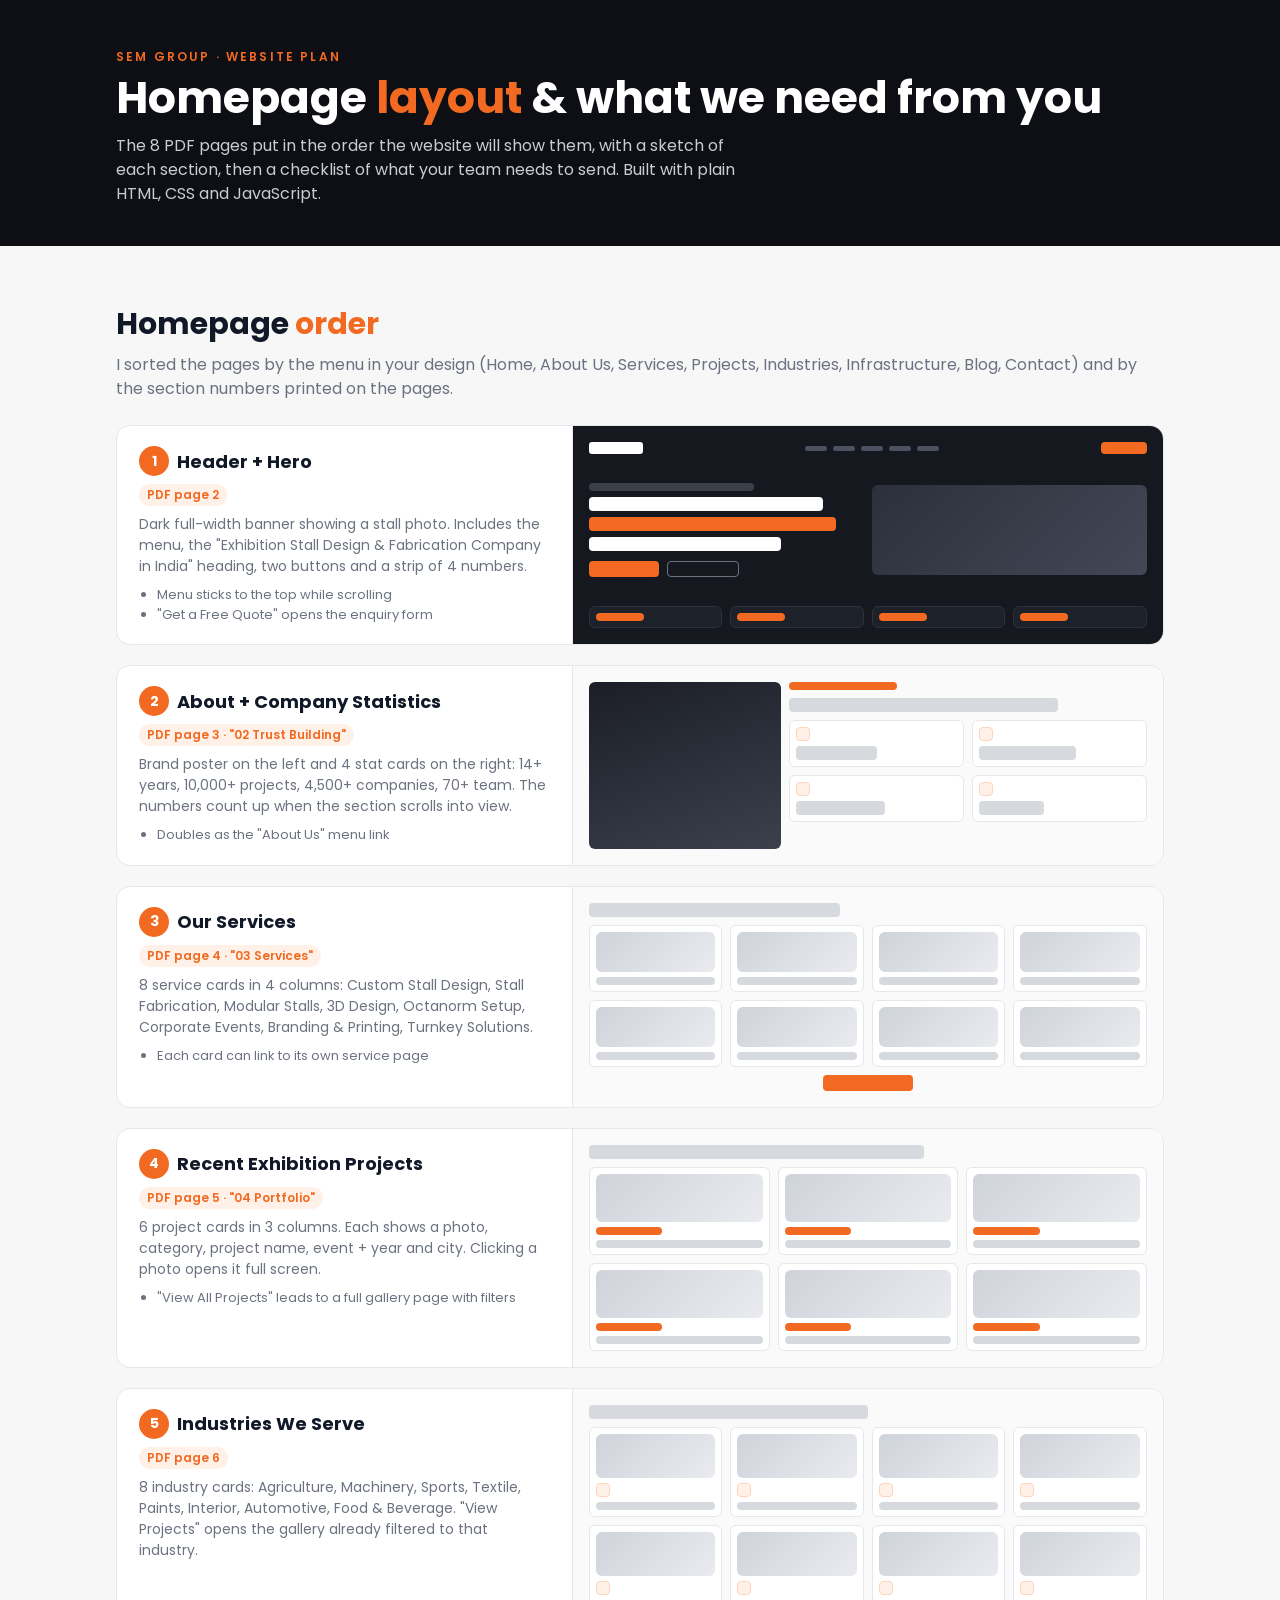
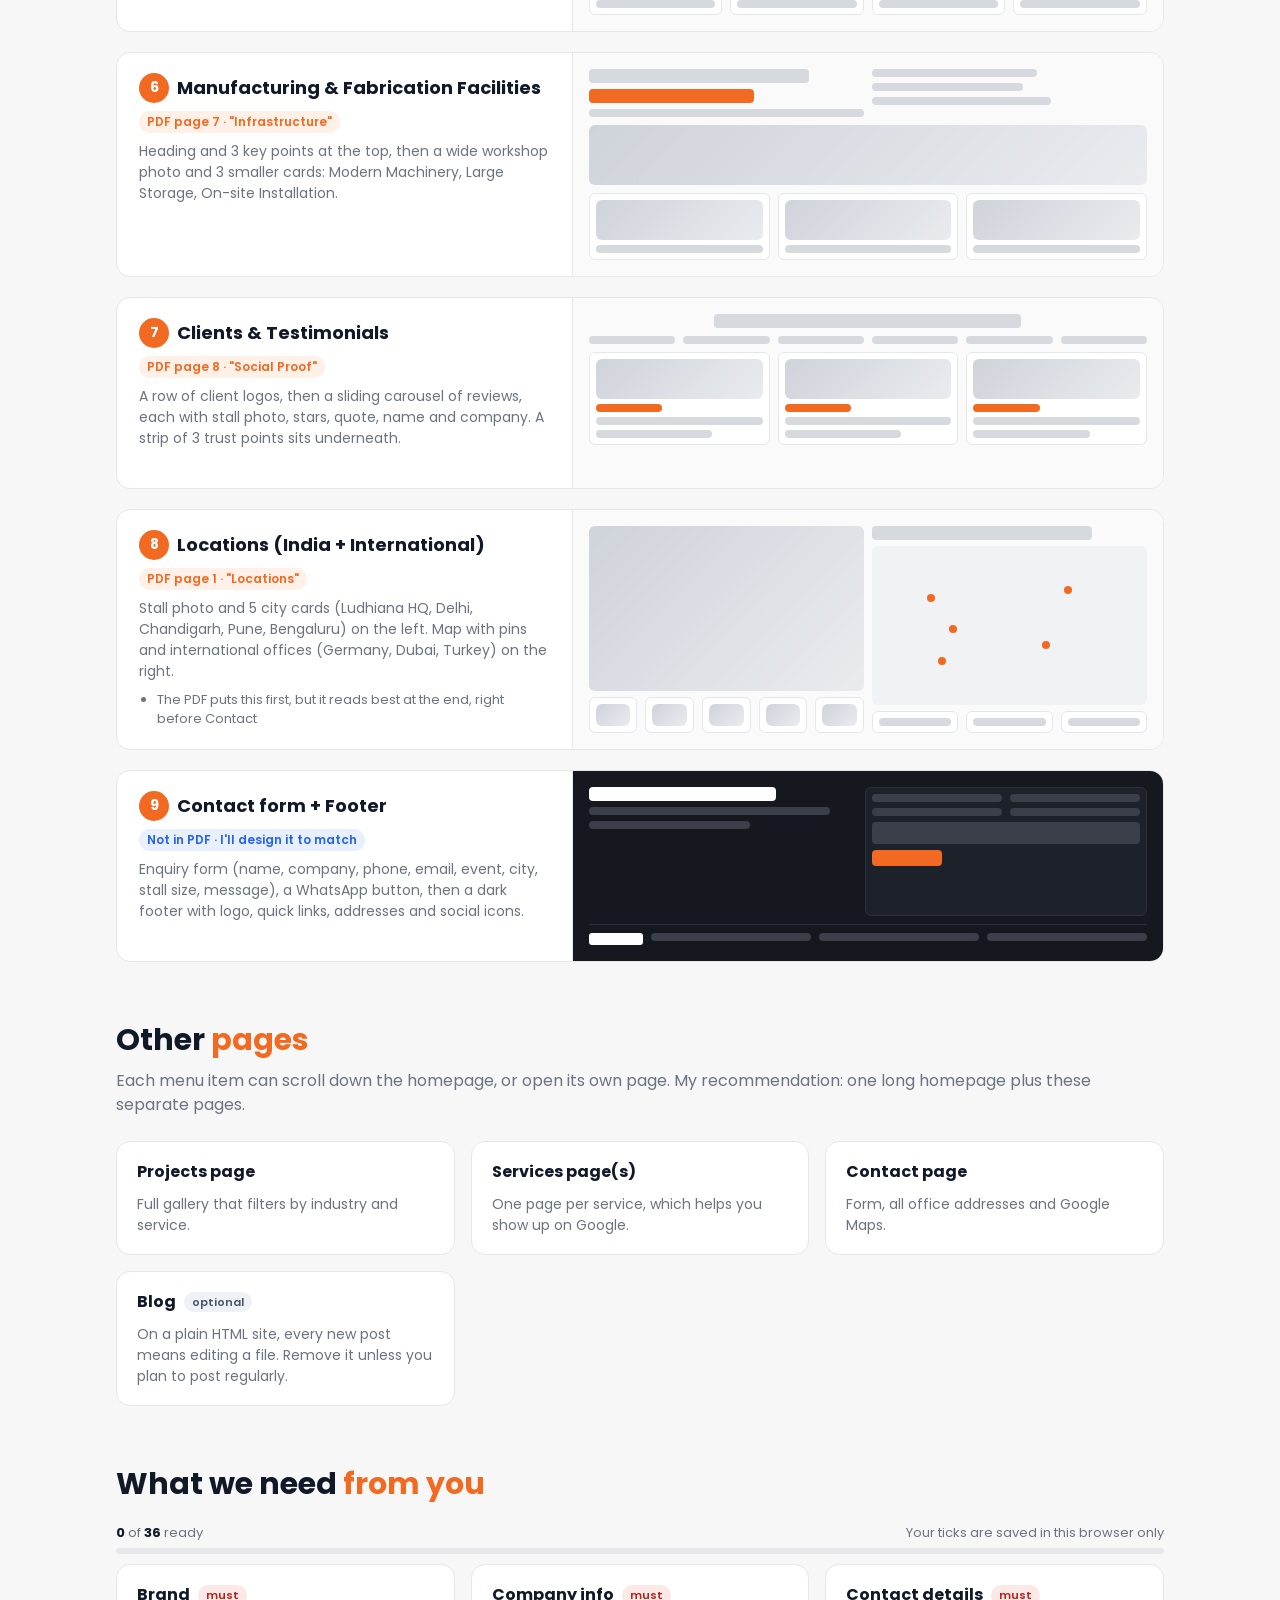
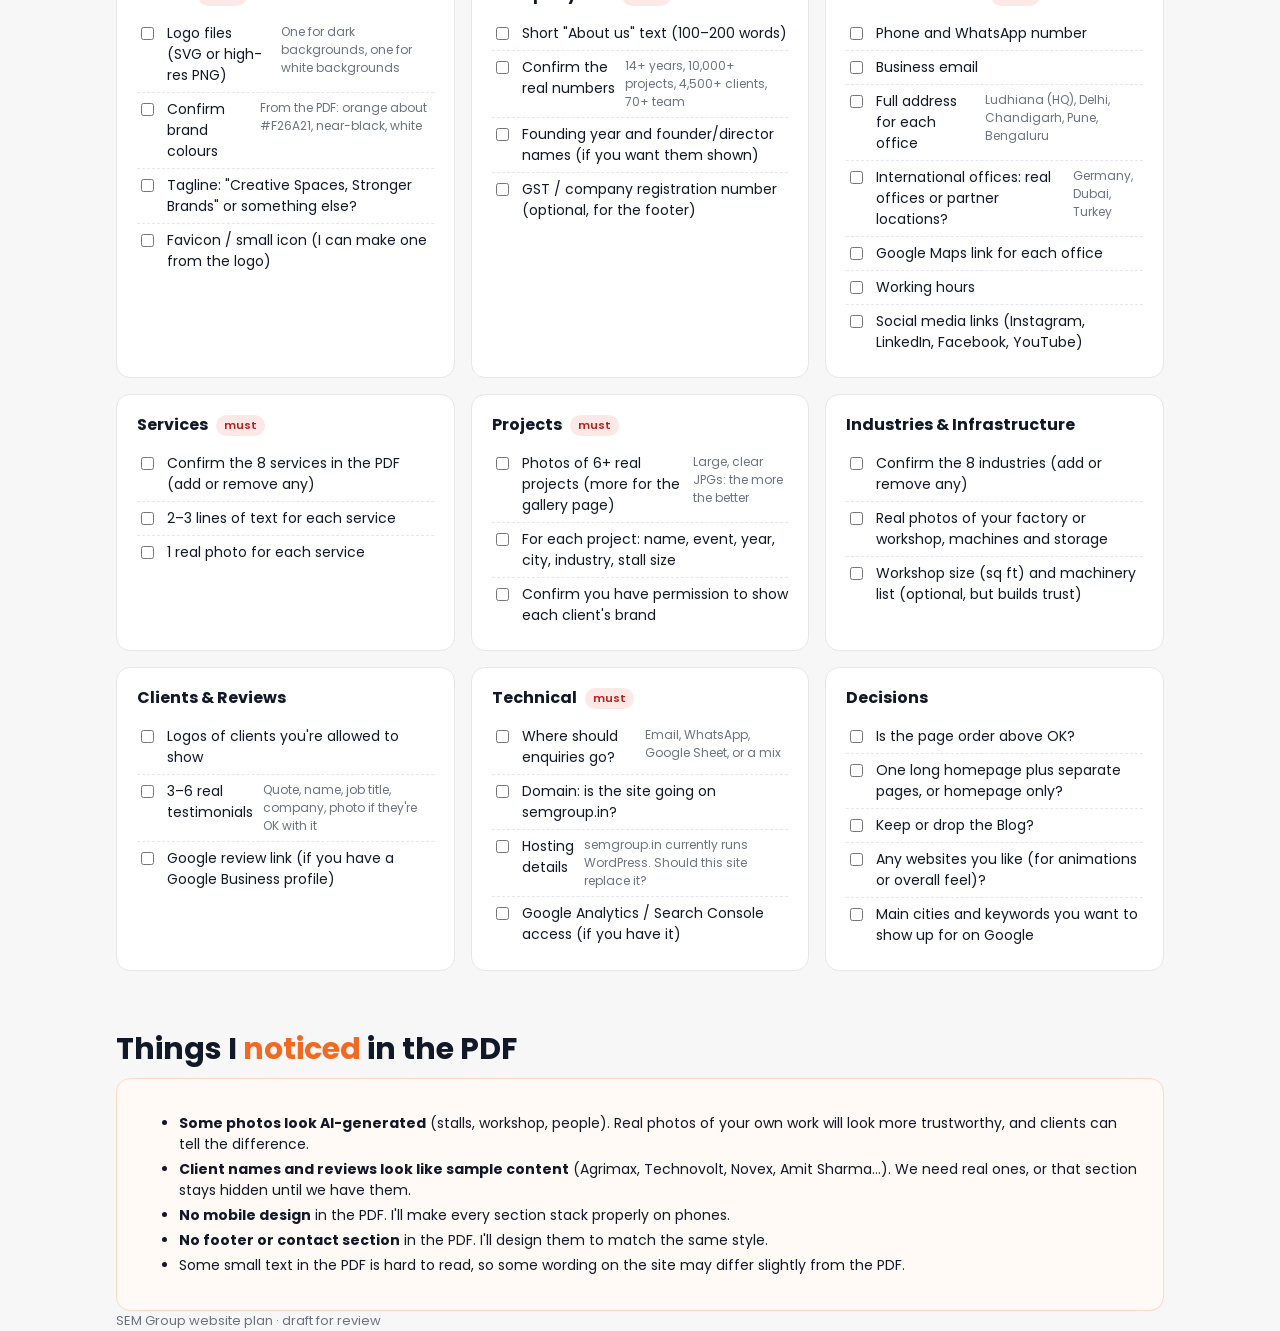
<file: docs/website-plan.html>
<!doctype html>
<html lang="en">
<head>
<meta charset="utf-8">
<meta name="viewport" content="width=device-width, initial-scale=1">
<title>SEM Group Website Plan</title>
<link rel="preconnect" href="https://fonts.googleapis.com">
<link href="https://fonts.googleapis.com/css2?family=Poppins:wght@400;500;600;700;800&display=swap" rel="stylesheet">
<style>
  :root {
    --orange: #f26a21;
    --orange-soft: #fff1e8;
    --ink: #111827;
    --muted: #6b7280;
    --line: #e5e7eb;
    --bg: #f7f7f8;
    --card: #ffffff;
    --dark: #0d0f14;
  }
  * { box-sizing: border-box; }
  body { margin: 0; font-family: Poppins, system-ui, sans-serif; color: var(--ink); background: var(--bg); line-height: 1.5; }
  .wrap { max-width: 1080px; margin: 0 auto; padding: 0 16px; }
  header.top { background: var(--dark); color: #fff; padding: 48px 0 40px; }
  .eyebrow { color: var(--orange); font-size: 12px; letter-spacing: .18em; text-transform: uppercase; font-weight: 600; }
  h1 { font-size: clamp(28px, 5vw, 44px); line-height: 1.1; margin: 8px 0 12px; }
  h1 span, h2 span { color: var(--orange); }
  header.top p { color: #c9ccd3; max-width: 640px; margin: 0; }
  h2 { font-size: clamp(22px, 3.5vw, 30px); margin: 56px 0 6px; }
  .lead { color: var(--muted); margin: 0 0 24px; }

  /* Page order */
  .order { display: grid; gap: 20px; }
  .sec { background: var(--card); border: 1px solid var(--line); border-radius: 14px; display: grid; grid-template-columns: 1fr 1.3fr; overflow: hidden; }
  .sec .info { padding: 20px 22px; }
  .num { display: inline-flex; align-items: center; justify-content: center; width: 30px; height: 30px; border-radius: 50%; background: var(--orange); color: #fff; font-weight: 700; font-size: 14px; margin-right: 8px; }
  .sec h3 { display: flex; align-items: center; margin: 0 0 6px; font-size: 18px; }
  .from { font-size: 12px; color: var(--orange); font-weight: 600; background: var(--orange-soft); padding: 2px 8px; border-radius: 99px; display: inline-block; margin-bottom: 8px; }
  .from.new { color: #2563eb; background: #e8f0ff; }
  .sec p { margin: 0; color: var(--muted); font-size: 14px; }
  .sec ul { margin: 8px 0 0; padding-left: 18px; color: var(--muted); font-size: 13px; }

  /* Wireframe mock area */
  .mock { background: #fafafa; border-left: 1px solid var(--line); padding: 16px; min-height: 190px; display: flex; flex-direction: column; gap: 8px; }
  .mock.dark { background: #15181f; }
  .bar { height: 8px; border-radius: 4px; background: #d6d9de; }
  .dark .bar { background: #3a3f4a; }
  .bar.o { background: var(--orange); }
  .bar.h { height: 14px; }
  .row { display: flex; gap: 8px; }
  .row > * { flex: 1; }
  .img { background: linear-gradient(135deg, #cfd3da, #e9ebef); border-radius: 6px; min-height: 40px; }
  .dark .img { background: linear-gradient(135deg, #2b303b, #424856); }
  .tile { background: #fff; border: 1px solid var(--line); border-radius: 6px; padding: 6px; display: flex; flex-direction: column; gap: 5px; }
  .dark .tile { background: #1d2129; border-color: #2c313b; }
  .dot { width: 14px; height: 14px; border-radius: 4px; background: var(--orange-soft); border: 1px solid #ffd4bb; }
  .btn { width: 70px; height: 16px; border-radius: 4px; background: var(--orange); }
  .btn.ghost { background: transparent; border: 1px solid #6b7280; }
  .nav { display: flex; justify-content: space-between; align-items: center; }
  .nav .links { display: flex; gap: 6px; }
  .nav .links i { width: 22px; height: 5px; border-radius: 3px; background: #4b5160; display: block; }
  .logo { width: 54px; height: 12px; border-radius: 3px; background: #fff; }
  .pin { width: 8px; height: 8px; border-radius: 50%; background: var(--orange); position: absolute; }
  .map { position: relative; background: #f1f2f4; border-radius: 6px; min-height: 70px; }
  .center { align-self: center; }

  /* Requirements */
  .req { display: grid; grid-template-columns: repeat(auto-fit, minmax(300px, 1fr)); gap: 16px; }
  .box { background: var(--card); border: 1px solid var(--line); border-radius: 14px; padding: 18px 20px; }
  .box h3 { margin: 0 0 10px; font-size: 16px; display: flex; align-items: center; gap: 8px; }
  .tag { font-size: 11px; font-weight: 600; padding: 2px 8px; border-radius: 99px; }
  .must { background: #fde8e8; color: #b42318; }
  .nice { background: #eef2f6; color: #475467; }
  .box label { display: flex; gap: 10px; align-items: flex-start; font-size: 14px; padding: 6px 0; border-top: 1px dashed var(--line); cursor: pointer; }
  .box label:first-of-type { border-top: 0; }
  .box input { margin-top: 4px; accent-color: var(--orange); }
  .box small { color: var(--muted); display: block; font-size: 12px; }
  .progress { position: sticky; top: 0; z-index: 2; background: var(--bg); padding: 10px 0; font-size: 13px; color: var(--muted); }
  .progress b { color: var(--ink); }
  .track { height: 6px; background: var(--line); border-radius: 3px; margin-top: 6px; overflow: hidden; }
  .track div { height: 100%; width: 0; background: var(--orange); transition: width .3s; }

  .note { background: #fffaf5; border: 1px solid #ffd9c2; border-radius: 14px; padding: 18px 22px; }
  .note h3 { margin: 0 0 8px; font-size: 16px; }
  .note li { margin: 4px 0; font-size: 14px; }
  footer { padding: 48px 0; color: var(--muted); font-size: 13px; }

  @media (max-width: 720px) {
    .sec { grid-template-columns: 1fr; }
    .mock { border-left: 0; border-top: 1px solid var(--line); }
  }
</style>
</head>
<body>

<header class="top">
  <div class="wrap">
    <div class="eyebrow">SEM Group · Website plan</div>
    <h1>Homepage <span>layout</span> &amp; what we need from you</h1>
    <p>The 8 PDF pages put in the order the website will show them, with a sketch of each section, then a checklist of what your team needs to send. Built with plain HTML, CSS and JavaScript.</p>
  </div>
</header>

<main class="wrap">

  <h2>Homepage <span>order</span></h2>
  <p class="lead">I sorted the pages by the menu in your design (Home, About Us, Services, Projects, Industries, Infrastructure, Blog, Contact) and by the section numbers printed on the pages.</p>

  <div class="order">

    <!-- 1 Hero -->
    <div class="sec">
      <div class="info">
        <h3><span class="num">1</span>Header + Hero</h3>
        <span class="from">PDF page 2</span>
        <p>Dark full-width banner showing a stall photo. Includes the menu, the "Exhibition Stall Design &amp; Fabrication Company in India" heading, two buttons and a strip of 4 numbers.</p>
        <ul><li>Menu sticks to the top while scrolling</li><li>"Get a Free Quote" opens the enquiry form</li></ul>
      </div>
      <div class="mock dark">
        <div class="nav"><div class="logo"></div><div class="links"><i></i><i></i><i></i><i></i><i></i></div><div class="btn" style="width:46px;height:12px"></div></div>
        <div class="row" style="flex:1;align-items:center">
          <div style="display:flex;flex-direction:column;gap:6px">
            <div class="bar" style="width:60%"></div>
            <div class="bar h" style="background:#fff;width:85%"></div>
            <div class="bar h o" style="width:90%"></div>
            <div class="bar h" style="background:#fff;width:70%"></div>
            <div class="row" style="max-width:150px;margin-top:4px"><div class="btn"></div><div class="btn ghost"></div></div>
          </div>
          <div class="img" style="min-height:90px"></div>
        </div>
        <div class="row"><div class="tile"><div class="bar o" style="width:40%"></div></div><div class="tile"><div class="bar o" style="width:40%"></div></div><div class="tile"><div class="bar o" style="width:40%"></div></div><div class="tile"><div class="bar o" style="width:40%"></div></div></div>
      </div>
    </div>

    <!-- 2 Stats / About -->
    <div class="sec">
      <div class="info">
        <h3><span class="num">2</span>About + Company Statistics</h3>
        <span class="from">PDF page 3 · "02 Trust Building"</span>
        <p>Brand poster on the left and 4 stat cards on the right: 14+ years, 10,000+ projects, 4,500+ companies, 70+ team. The numbers count up when the section scrolls into view.</p>
        <ul><li>Doubles as the "About Us" menu link</li></ul>
      </div>
      <div class="mock">
        <div class="row" style="flex:1">
          <div class="img" style="flex:.7;background:linear-gradient(160deg,#1b1e26,#3b404c)"></div>
          <div style="flex:1.3;display:flex;flex-direction:column;gap:8px">
            <div class="bar o" style="width:30%"></div><div class="bar h" style="width:75%"></div>
            <div class="row"><div class="tile"><div class="dot"></div><div class="bar h" style="width:50%"></div></div><div class="tile"><div class="dot"></div><div class="bar h" style="width:60%"></div></div></div>
            <div class="row"><div class="tile"><div class="dot"></div><div class="bar h" style="width:55%"></div></div><div class="tile"><div class="dot"></div><div class="bar h" style="width:40%"></div></div></div>
          </div>
        </div>
      </div>
    </div>

    <!-- 3 Services -->
    <div class="sec">
      <div class="info">
        <h3><span class="num">3</span>Our Services</h3>
        <span class="from">PDF page 4 · "03 Services"</span>
        <p>8 service cards in 4 columns: Custom Stall Design, Stall Fabrication, Modular Stalls, 3D Design, Octanorm Setup, Corporate Events, Branding &amp; Printing, Turnkey Solutions.</p>
        <ul><li>Each card can link to its own service page</li></ul>
      </div>
      <div class="mock">
        <div class="bar h" style="width:45%"></div>
        <div class="row"><div class="tile"><div class="img"></div><div class="bar"></div></div><div class="tile"><div class="img"></div><div class="bar"></div></div><div class="tile"><div class="img"></div><div class="bar"></div></div><div class="tile"><div class="img"></div><div class="bar"></div></div></div>
        <div class="row"><div class="tile"><div class="img"></div><div class="bar"></div></div><div class="tile"><div class="img"></div><div class="bar"></div></div><div class="tile"><div class="img"></div><div class="bar"></div></div><div class="tile"><div class="img"></div><div class="bar"></div></div></div>
        <div class="btn center" style="width:90px"></div>
      </div>
    </div>

    <!-- 4 Projects -->
    <div class="sec">
      <div class="info">
        <h3><span class="num">4</span>Recent Exhibition Projects</h3>
        <span class="from">PDF page 5 · "04 Portfolio"</span>
        <p>6 project cards in 3 columns. Each shows a photo, category, project name, event + year and city. Clicking a photo opens it full screen.</p>
        <ul><li>"View All Projects" leads to a full gallery page with filters</li></ul>
      </div>
      <div class="mock">
        <div class="bar h" style="width:60%"></div>
        <div class="row"><div class="tile"><div class="img" style="min-height:48px"></div><div class="bar o" style="width:40%"></div><div class="bar"></div></div><div class="tile"><div class="img" style="min-height:48px"></div><div class="bar o" style="width:40%"></div><div class="bar"></div></div><div class="tile"><div class="img" style="min-height:48px"></div><div class="bar o" style="width:40%"></div><div class="bar"></div></div></div>
        <div class="row"><div class="tile"><div class="img" style="min-height:48px"></div><div class="bar o" style="width:40%"></div><div class="bar"></div></div><div class="tile"><div class="img" style="min-height:48px"></div><div class="bar o" style="width:40%"></div><div class="bar"></div></div><div class="tile"><div class="img" style="min-height:48px"></div><div class="bar o" style="width:40%"></div><div class="bar"></div></div></div>
      </div>
    </div>

    <!-- 5 Industries -->
    <div class="sec">
      <div class="info">
        <h3><span class="num">5</span>Industries We Serve</h3>
        <span class="from">PDF page 6</span>
        <p>8 industry cards: Agriculture, Machinery, Sports, Textile, Paints, Interior, Automotive, Food &amp; Beverage. "View Projects" opens the gallery already filtered to that industry.</p>
      </div>
      <div class="mock">
        <div class="bar h" style="width:50%"></div>
        <div class="row"><div class="tile"><div class="img" style="min-height:44px"></div><div class="dot"></div><div class="bar"></div></div><div class="tile"><div class="img" style="min-height:44px"></div><div class="dot"></div><div class="bar"></div></div><div class="tile"><div class="img" style="min-height:44px"></div><div class="dot"></div><div class="bar"></div></div><div class="tile"><div class="img" style="min-height:44px"></div><div class="dot"></div><div class="bar"></div></div></div>
        <div class="row"><div class="tile"><div class="img" style="min-height:44px"></div><div class="dot"></div><div class="bar"></div></div><div class="tile"><div class="img" style="min-height:44px"></div><div class="dot"></div><div class="bar"></div></div><div class="tile"><div class="img" style="min-height:44px"></div><div class="dot"></div><div class="bar"></div></div><div class="tile"><div class="img" style="min-height:44px"></div><div class="dot"></div><div class="bar"></div></div></div>
      </div>
    </div>

    <!-- 6 Infrastructure -->
    <div class="sec">
      <div class="info">
        <h3><span class="num">6</span>Manufacturing &amp; Fabrication Facilities</h3>
        <span class="from">PDF page 7 · "Infrastructure"</span>
        <p>Heading and 3 key points at the top, then a wide workshop photo and 3 smaller cards: Modern Machinery, Large Storage, On-site Installation.</p>
      </div>
      <div class="mock">
        <div class="row"><div style="display:flex;flex-direction:column;gap:6px"><div class="bar h" style="width:80%"></div><div class="bar h o" style="width:60%"></div><div class="bar"></div></div><div style="display:flex;flex-direction:column;gap:6px"><div class="bar" style="width:60%"></div><div class="bar" style="width:55%"></div><div class="bar" style="width:65%"></div></div></div>
        <div class="img" style="min-height:60px"></div>
        <div class="row"><div class="tile"><div class="img"></div><div class="bar"></div></div><div class="tile"><div class="img"></div><div class="bar"></div></div><div class="tile"><div class="img"></div><div class="bar"></div></div></div>
      </div>
    </div>

    <!-- 7 Testimonials -->
    <div class="sec">
      <div class="info">
        <h3><span class="num">7</span>Clients &amp; Testimonials</h3>
        <span class="from">PDF page 8 · "Social Proof"</span>
        <p>A row of client logos, then a sliding carousel of reviews, each with stall photo, stars, quote, name and company. A strip of 3 trust points sits underneath.</p>
      </div>
      <div class="mock">
        <div class="bar h center" style="width:55%"></div>
        <div class="row"><div class="bar"></div><div class="bar"></div><div class="bar"></div><div class="bar"></div><div class="bar"></div><div class="bar"></div></div>
        <div class="row"><div class="tile"><div class="img" style="min-height:40px"></div><div class="bar o" style="width:40%"></div><div class="bar"></div><div class="bar" style="width:70%"></div></div><div class="tile"><div class="img" style="min-height:40px"></div><div class="bar o" style="width:40%"></div><div class="bar"></div><div class="bar" style="width:70%"></div></div><div class="tile"><div class="img" style="min-height:40px"></div><div class="bar o" style="width:40%"></div><div class="bar"></div><div class="bar" style="width:70%"></div></div></div>
      </div>
    </div>

    <!-- 8 Locations -->
    <div class="sec">
      <div class="info">
        <h3><span class="num">8</span>Locations (India + International)</h3>
        <span class="from">PDF page 1 · "Locations"</span>
        <p>Stall photo and 5 city cards (Ludhiana HQ, Delhi, Chandigarh, Pune, Bengaluru) on the left. Map with pins and international offices (Germany, Dubai, Turkey) on the right.</p>
        <ul><li>The PDF puts this first, but it reads best at the end, right before Contact</li></ul>
      </div>
      <div class="mock">
        <div class="row" style="flex:1">
          <div style="display:flex;flex-direction:column;gap:6px"><div class="img" style="flex:1"></div><div class="row"><div class="tile"><div class="img" style="min-height:22px"></div></div><div class="tile"><div class="img" style="min-height:22px"></div></div><div class="tile"><div class="img" style="min-height:22px"></div></div><div class="tile"><div class="img" style="min-height:22px"></div></div><div class="tile"><div class="img" style="min-height:22px"></div></div></div></div>
          <div style="display:flex;flex-direction:column;gap:6px"><div class="bar h" style="width:80%"></div><div class="map" style="flex:1"><span class="pin" style="left:20%;top:30%"></span><span class="pin" style="left:28%;top:50%"></span><span class="pin" style="left:24%;top:70%"></span><span class="pin" style="left:70%;top:25%"></span><span class="pin" style="left:62%;top:60%"></span></div><div class="row"><div class="tile"><div class="bar"></div></div><div class="tile"><div class="bar"></div></div><div class="tile"><div class="bar"></div></div></div></div>
        </div>
      </div>
    </div>

    <!-- 9 Contact + Footer (new) -->
    <div class="sec">
      <div class="info">
        <h3><span class="num">9</span>Contact form + Footer</h3>
        <span class="from new">Not in PDF · I'll design it to match</span>
        <p>Enquiry form (name, company, phone, email, event, city, stall size, message), a WhatsApp button, then a dark footer with logo, quick links, addresses and social icons.</p>
      </div>
      <div class="mock dark">
        <div class="row" style="flex:1">
          <div style="display:flex;flex-direction:column;gap:6px"><div class="bar h" style="background:#fff;width:70%"></div><div class="bar" style="width:90%"></div><div class="bar" style="width:60%"></div></div>
          <div class="tile" style="gap:6px"><div class="row"><div class="bar"></div><div class="bar"></div></div><div class="row"><div class="bar"></div><div class="bar"></div></div><div class="bar" style="height:22px"></div><div class="btn"></div></div>
        </div>
        <div class="row" style="border-top:1px solid #2c313b;padding-top:8px"><div class="logo" style="flex:0 0 54px"></div><div class="bar"></div><div class="bar"></div><div class="bar"></div></div>
      </div>
    </div>

  </div>

  <h2>Other <span>pages</span></h2>
  <p class="lead">Each menu item can scroll down the homepage, or open its own page. My recommendation: one long homepage plus these separate pages.</p>
  <div class="req">
    <div class="box"><h3>Projects page</h3><p style="margin:0;font-size:14px;color:var(--muted)">Full gallery that filters by industry and service.</p></div>
    <div class="box"><h3>Services page(s)</h3><p style="margin:0;font-size:14px;color:var(--muted)">One page per service, which helps you show up on Google.</p></div>
    <div class="box"><h3>Contact page</h3><p style="margin:0;font-size:14px;color:var(--muted)">Form, all office addresses and Google Maps.</p></div>
    <div class="box"><h3>Blog <span class="tag nice">optional</span></h3><p style="margin:0;font-size:14px;color:var(--muted)">On a plain HTML site, every new post means editing a file. Remove it unless you plan to post regularly.</p></div>
  </div>

  <h2>What we need <span>from you</span></h2>
  <div class="progress"><b id="count">0</b> of <b id="total">0</b> ready <span style="float:right">Your ticks are saved in this browser only</span><div class="track"><div id="fill"></div></div></div>

  <div class="req" id="reqs">
    <div class="box">
      <h3>Brand <span class="tag must">must</span></h3>
      <label><input type="checkbox">Logo files (SVG or high-res PNG)<small>One for dark backgrounds, one for white backgrounds</small></label>
      <label><input type="checkbox">Confirm brand colours<small>From the PDF: orange about #F26A21, near-black, white</small></label>
      <label><input type="checkbox">Tagline: "Creative Spaces, Stronger Brands" or something else?</label>
      <label><input type="checkbox">Favicon / small icon (I can make one from the logo)</label>
    </div>

    <div class="box">
      <h3>Company info <span class="tag must">must</span></h3>
      <label><input type="checkbox">Short "About us" text (100–200 words)</label>
      <label><input type="checkbox">Confirm the real numbers<small>14+ years, 10,000+ projects, 4,500+ clients, 70+ team</small></label>
      <label><input type="checkbox">Founding year and founder/director names (if you want them shown)</label>
      <label><input type="checkbox">GST / company registration number (optional, for the footer)</label>
    </div>

    <div class="box">
      <h3>Contact details <span class="tag must">must</span></h3>
      <label><input type="checkbox">Phone and WhatsApp number</label>
      <label><input type="checkbox">Business email</label>
      <label><input type="checkbox">Full address for each office<small>Ludhiana (HQ), Delhi, Chandigarh, Pune, Bengaluru</small></label>
      <label><input type="checkbox">International offices: real offices or partner locations?<small>Germany, Dubai, Turkey</small></label>
      <label><input type="checkbox">Google Maps link for each office</label>
      <label><input type="checkbox">Working hours</label>
      <label><input type="checkbox">Social media links (Instagram, LinkedIn, Facebook, YouTube)</label>
    </div>

    <div class="box">
      <h3>Services <span class="tag must">must</span></h3>
      <label><input type="checkbox">Confirm the 8 services in the PDF (add or remove any)</label>
      <label><input type="checkbox">2–3 lines of text for each service</label>
      <label><input type="checkbox">1 real photo for each service</label>
    </div>

    <div class="box">
      <h3>Projects <span class="tag must">must</span></h3>
      <label><input type="checkbox">Photos of 6+ real projects (more for the gallery page)<small>Large, clear JPGs: the more the better</small></label>
      <label><input type="checkbox">For each project: name, event, year, city, industry, stall size</label>
      <label><input type="checkbox">Confirm you have permission to show each client's brand</label>
    </div>

    <div class="box">
      <h3>Industries &amp; Infrastructure</h3>
      <label><input type="checkbox">Confirm the 8 industries (add or remove any)</label>
      <label><input type="checkbox">Real photos of your factory or workshop, machines and storage</label>
      <label><input type="checkbox">Workshop size (sq ft) and machinery list (optional, but builds trust)</label>
    </div>

    <div class="box">
      <h3>Clients &amp; Reviews</h3>
      <label><input type="checkbox">Logos of clients you're allowed to show</label>
      <label><input type="checkbox">3–6 real testimonials<small>Quote, name, job title, company, photo if they're OK with it</small></label>
      <label><input type="checkbox">Google review link (if you have a Google Business profile)</label>
    </div>

    <div class="box">
      <h3>Technical <span class="tag must">must</span></h3>
      <label><input type="checkbox">Where should enquiries go?<small>Email, WhatsApp, Google Sheet, or a mix</small></label>
      <label><input type="checkbox">Domain: is the site going on semgroup.in?</label>
      <label><input type="checkbox">Hosting details<small>semgroup.in currently runs WordPress. Should this site replace it?</small></label>
      <label><input type="checkbox">Google Analytics / Search Console access (if you have it)</label>
    </div>

    <div class="box">
      <h3>Decisions</h3>
      <label><input type="checkbox">Is the page order above OK?</label>
      <label><input type="checkbox">One long homepage plus separate pages, or homepage only?</label>
      <label><input type="checkbox">Keep or drop the Blog?</label>
      <label><input type="checkbox">Any websites you like (for animations or overall feel)?</label>
      <label><input type="checkbox">Main cities and keywords you want to show up for on Google</label>
    </div>
  </div>

  <h2>Things I <span>noticed</span> in the PDF</h2>
  <div class="note">
    <ul>
      <li><b>Some photos look AI-generated</b> (stalls, workshop, people). Real photos of your own work will look more trustworthy, and clients can tell the difference.</li>
      <li><b>Client names and reviews look like sample content</b> (Agrimax, Technovolt, Novex, Amit Sharma…). We need real ones, or that section stays hidden until we have them.</li>
      <li><b>No mobile design</b> in the PDF. I'll make every section stack properly on phones.</li>
      <li><b>No footer or contact section</b> in the PDF. I'll design them to match the same style.</li>
      <li>Some small text in the PDF is hard to read, so some wording on the site may differ slightly from the PDF.</li>
    </ul>
  </div>

</main>

<footer class="wrap">SEM Group website plan · draft for review</footer>

<script>
  const boxes = [...document.querySelectorAll('#reqs input[type=checkbox]')];
  const KEY = 'sem-plan-checks';
  let saved = [];
  try { saved = JSON.parse(localStorage.getItem(KEY)) || []; } catch (e) {}
  boxes.forEach((b, i) => { b.checked = !!saved[i]; b.addEventListener('change', update); });
  document.getElementById('total').textContent = boxes.length;
  function update() {
    const state = boxes.map(b => b.checked);
    const done = state.filter(Boolean).length;
    document.getElementById('count').textContent = done;
    document.getElementById('fill').style.width = (done / boxes.length * 100) + '%';
    try { localStorage.setItem(KEY, JSON.stringify(state)); } catch (e) {}
  }
  update();
</script>
</body>
</html>
</file>
